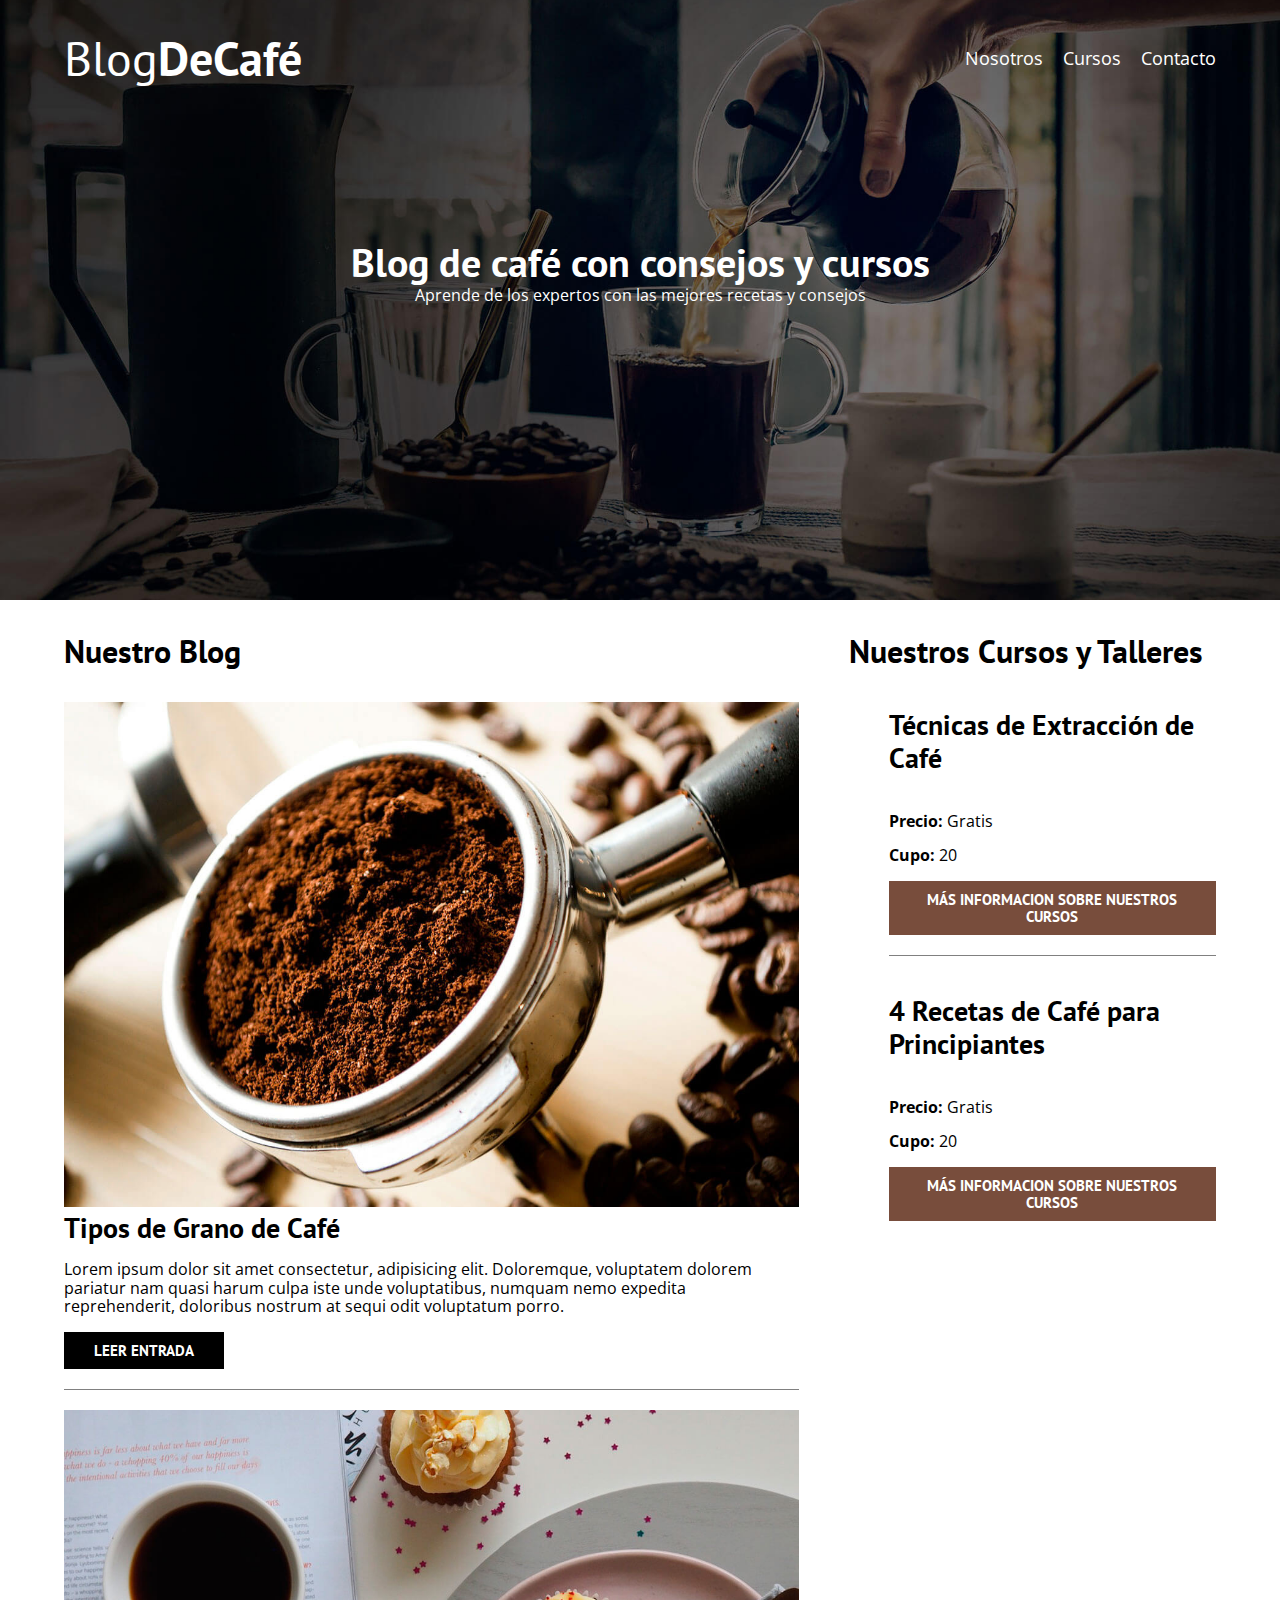
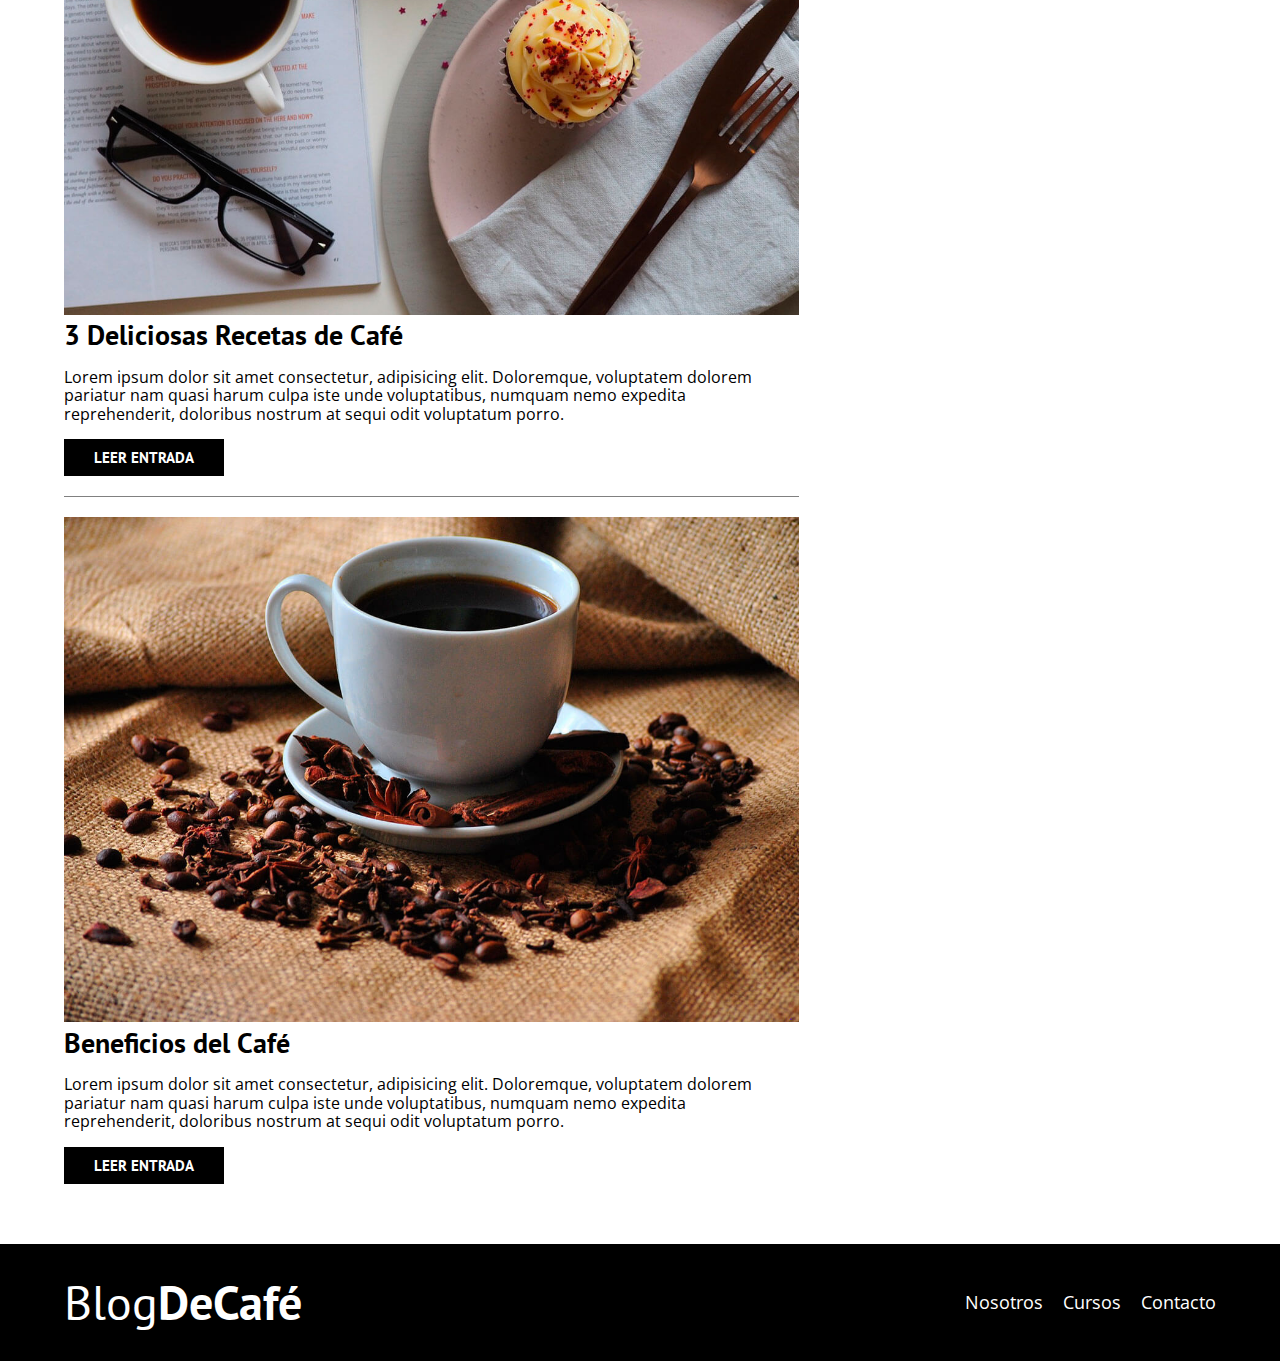
<file: index.html>
<!DOCTYPE html>
<html lang="en">
<head>
    <meta charset="UTF-8">
    <meta name="viewport" content="width=device-width, initial-scale=1.0">
    <title>BlogDeCafe</title>
    <meta name="description" content="Pagina Web de Blog de Café">
    <!--Preload-->
    <link rel="preload" href="CSS/normalize.css" as="style">
    <link rel="stylesheet" href="CSS/normalize.css">
    
    <link rel="preload" href="CSS/style.css" as="style">
    <link rel="stylesheet" href="CSS/style.css">

    <link rel="preconnect" href="https://fonts.googleapis.com">
    <link rel="preconnect" href="https://fonts.gstatic.com" crossorigin>

    <link rel="preload" href="https://fonts.googleapis.com/css2?family=Open+Sans&display=swap" crossorigin="crossorigin" as="font">
    <link href="https://fonts.googleapis.com/css2?family=Open+Sans&display=swap" rel="stylesheet">
    
    <link rel="preconnect" href="https://fonts.googleapis.com">
    <link rel="preconnect" href="https://fonts.gstatic.com" crossorigin>
    
    <link rel="preload" href="https://fonts.googleapis.com/css2?family=Open+Sans&family=PT+Sans:wght@400;700&display=swap" crossorigin="crossorigin" as="font">
    <link href="https://fonts.googleapis.com/css2?family=Open+Sans&family=PT+Sans:wght@400;700&display=swap" rel="stylesheet">
</head>
<body>
<!--Header-->
    <header class="header">
        
        <div class="contenedor">
            <div class="barra">
                <a class="logo" href="index.html">
                    <h1 class="barra__nombre no-margin centrar-texto">Blog<span class="barra_bold">DeCafé</span></h1>
                </a>
                <div class="navegacion">
                    <a href="nosotros.html" class="navegacion__enlace">Nosotros</a>
                    <a href="cursos.html" class="navegacion__enlace">Cursos</a>
                    <a href="contacto.html" class="navegacion__enlace">Contacto</a>
                </div>
            </div>
        </div>
        <div class="header__texto">
            <h2 class="no-margin">Blog de café con consejos y cursos</h2>
            <p class="no-margin">Aprende de los expertos con las mejores recetas y consejos</p>
        </div>
    </header>

<!--Contenido-->
    <div class="contenedor contenido-principal">
        <main class="blog">
            <h3>Nuestro Blog</h3>
            <article class="entrada">
                <div class="entrada__imagen">
                   
                    <img loading="lazy" src="IMG/blog1.jpg" alt="imagen blog">
                   
                </div>
                <div class="entrada__contenido">
                    <h4 class="no-margin">Tipos de Grano de Café</h4>
                    <p>Lorem ipsum dolor sit amet consectetur, adipisicing elit. Doloremque,
                        voluptatem dolorem pariatur nam quasi harum culpa iste unde voluptatibus, 
                        numquam nemo expedita reprehenderit, doloribus nostrum at sequi odit
                        voluptatum porro.
                    </p>
                    <a href="entrada.html" class="boton boton--primario">Leer Entrada</a>
                </div>
            </article>
            <article class="entrada">
                <div class="entrada__imagen">
                 
                    <img loading="lazy" src="IMG/blog2.jpg" alt="imagen blog">
                
                </div>
                <div class="entrada__contenido">
                    <h4 class="no-margin">3 Deliciosas Recetas de Café</h4>
                    <p>Lorem ipsum dolor sit amet consectetur, adipisicing elit. Doloremque,
                        voluptatem dolorem pariatur nam quasi harum culpa iste unde voluptatibus, 
                        numquam nemo expedita reprehenderit, doloribus nostrum at sequi odit
                        voluptatum porro.
                    </p>
                    <a href="entrada.html" class="boton boton--primario">Leer Entrada</a>
                </div>
            </article>
            <article class="entrada">
                <div class="entrada__imagen">
                    
                    <img loading="lazy" src="IMG/blog3.jpg" alt="imagen blog">
                
                </div>
                <div class="entrada__contenido">
                    <h4 class="no-margin">Beneficios del Café</h4>
                    <p>Lorem ipsum dolor sit amet consectetur, adipisicing elit. Doloremque,
                        voluptatem dolorem pariatur nam quasi harum culpa iste unde voluptatibus, 
                        numquam nemo expedita reprehenderit, doloribus nostrum at sequi odit
                        voluptatum porro.
                    </p>
                    <a href="entrada.html" class="boton boton--primario">Leer Entrada</a>
                </div>
            </article>
        </main>

<!--Aside- Barra lateral-->
        <aside class="sidebar">
            <h3>Nuestros Cursos y Talleres</h3>
            <ul class="cursos2">
                <li class="widget-curso">
                    <h4 class="no-padding">Técnicas de Extracción de Café</h4>
                    <p class="widget-curso__label">Precio: 
                         <span class="widget-curso__info">Gratis</span>
                    </p>
                    <p class="widget-curso__label">Cupo: 
                         <span class="widget-curso__info">20</span>
                    </p>
                    <a href="entrada.html" class="boton boton--secundario">Más Informacion Sobre Nuestros Cursos</a>
                </li>
                <li class="widget-curso">
                    <h4 class="no-padding">4 Recetas de Café para Principiantes</h4>
                    <p class="widget-curso__label">Precio: 
                         <span class="widget-curso__info">Gratis</span>
                    </p>
                    <p class="widget-curso__label">Cupo: 
                         <span class="widget-curso__info">20</span>
                        </p>
                        <a href="entrada.html" class="boton boton--secundario">Más Informacion Sobre Nuestros Cursos</a>
                </li>
            </ul>
        </aside>
    </div>
<!--Footer-->
    <footer class="footer">
        <div class="contenedor footer--pie">
            <div class="barra">
                <a class="logo" href="index.html">
                    <h1 class="barra__nombre no-margin centrar-texto">Blog<span class="barra_bold">DeCafé</span></h1>
                </a>
                <div class="navegacion">
                    <a href="nosotros.html" class="navegacion__enlace">Nosotros</a>
                    <a href="cursos.html" class="navegacion__enlace">Cursos</a>
                    <a href="contacto.html" class="navegacion__enlace">Contacto</a>
                </div>
            </div>
        </div>
    </footer>      
</body>
</html>
</file>
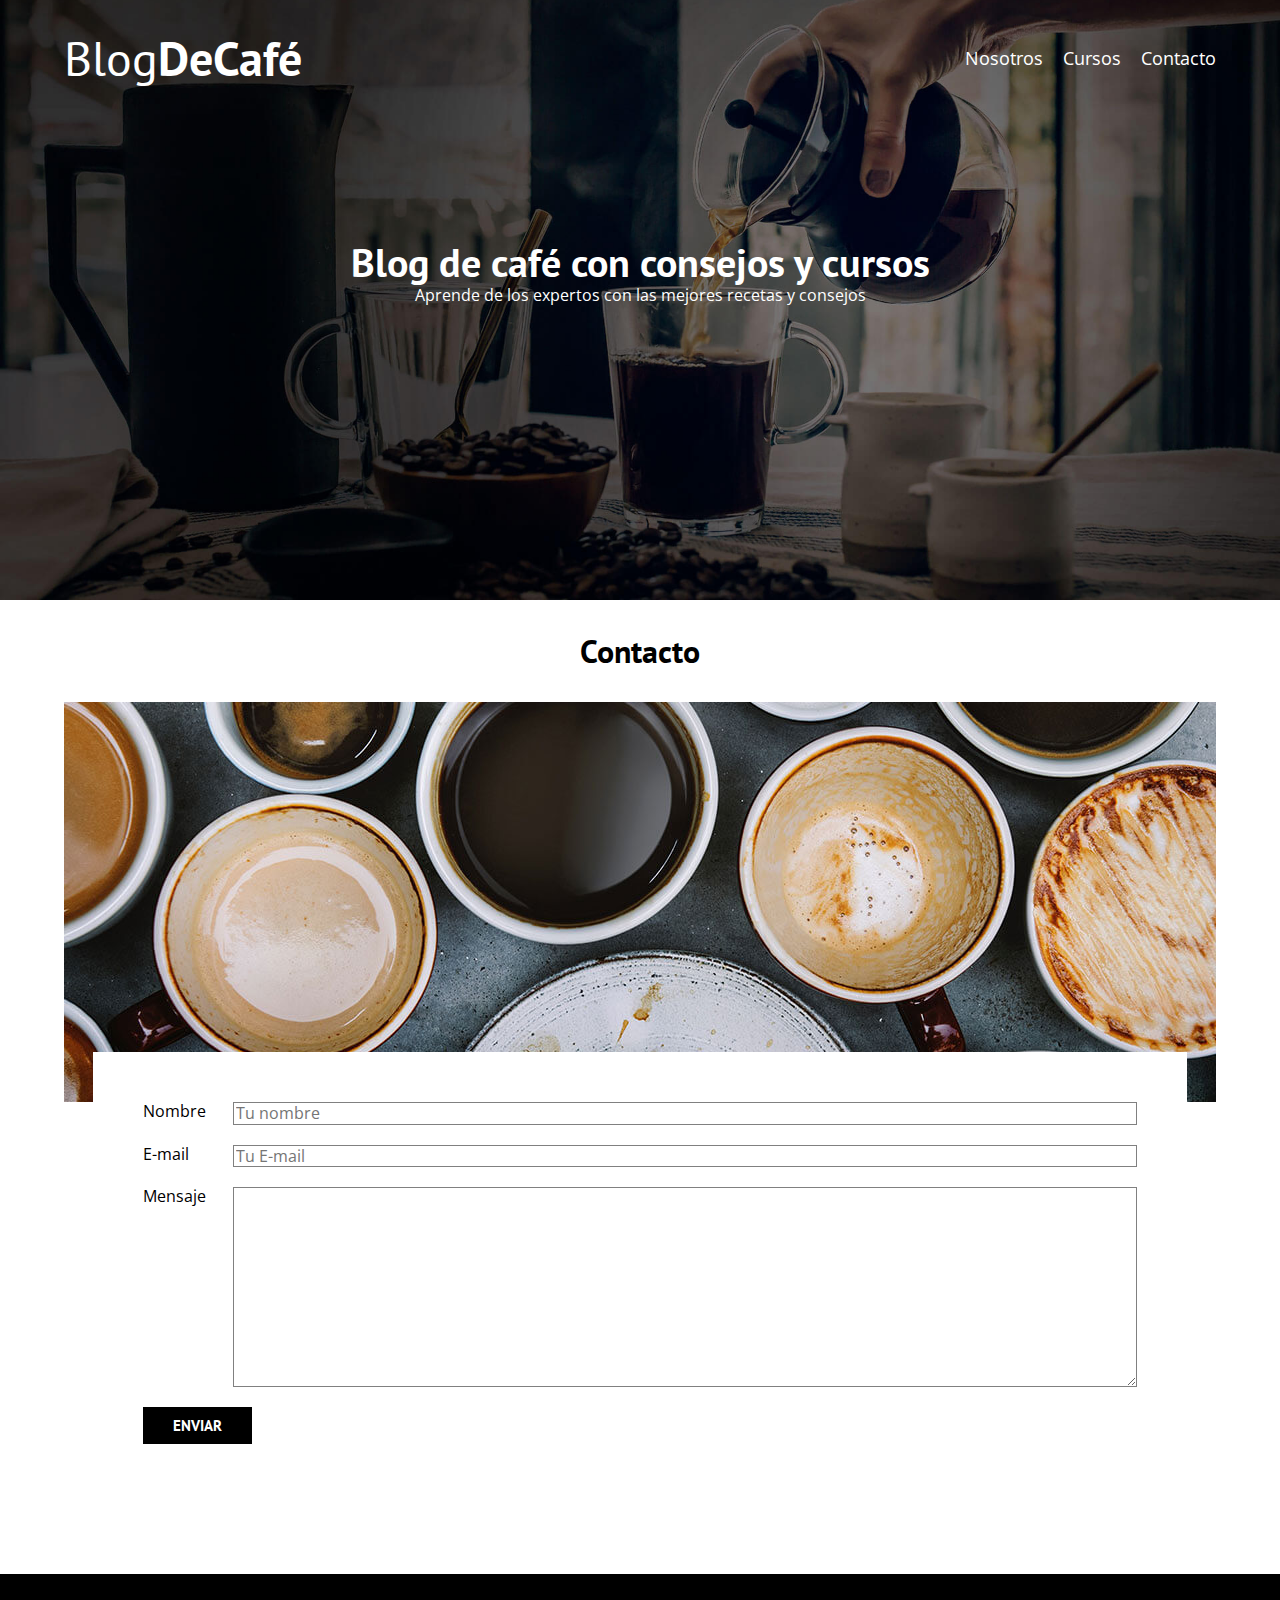
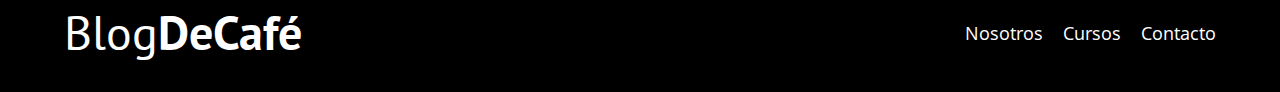
<file: contacto.html>
<!DOCTYPE html>
<html lang="en">
<head>
    <meta charset="UTF-8">
    <meta name="viewport" content="width=device-width, initial-scale=1.0">
    <title>BlogDeCafe</title>
    <meta name="description" content="Pagina Web de Blog de Café">
    <!--Preload-->
    <link rel="preload" href="CSS/normalize.css" as="style">
    <link rel="stylesheet" href="CSS/normalize.css">
    
    <link rel="preload" href="CSS/style.css" as="style">
    <link rel="stylesheet" href="CSS/style.css">

    <link rel="preconnect" href="https://fonts.googleapis.com">
    <link rel="preconnect" href="https://fonts.gstatic.com" crossorigin>

    <link rel="preload" href="https://fonts.googleapis.com/css2?family=Open+Sans&display=swap" crossorigin="crossorigin" as="font">
    <link href="https://fonts.googleapis.com/css2?family=Open+Sans&display=swap" rel="stylesheet">
    
    <link rel="preconnect" href="https://fonts.googleapis.com">
    <link rel="preconnect" href="https://fonts.gstatic.com" crossorigin>
    
    <link rel="preload" href="https://fonts.googleapis.com/css2?family=Open+Sans&family=PT+Sans:wght@400;700&display=swap" crossorigin="crossorigin" as="font">
    <link href="https://fonts.googleapis.com/css2?family=Open+Sans&family=PT+Sans:wght@400;700&display=swap" rel="stylesheet">
</head>

<body>
<!--Header-->
        <header class="header">
            
            <div class="contenedor">
                <div class="barra">
                    <a class="logo" href="index.html">
                        <h1 class="barra__nombre no-margin centrar-texto">Blog<span class="barra_bold">DeCafé</span></h1>
                    </a>
                    <div class="navegacion">
                        <a href="nosotros.html" class="navegacion__enlace">Nosotros</a>
                        <a href="cursos.html" class="navegacion__enlace">Cursos</a>
                        <a href="contacto.html" class="navegacion__enlace">Contacto</a>
                    </div>
                </div>
            </div>
            <div class="header__texto">
                <h2 class="no-margin">Blog de café con consejos y cursos</h2>
                <p class="no-margin">Aprende de los expertos con las mejores recetas y consejos</p>
            </div>
        </header>
<!--Nosotros-->
        <main class="contenedor">
            <h3 class="centrar-texto">Contacto</h3>
            
            <div class="imagen-bg"></div>
            
            <form class="formulario">
                
                <div class="campo"> 
                <label class="campo__label" for="nombre">Nombre</label>
                <input class="campo__field" type="text" placeholder="Tu nombre" id="nombre">
                </div>

                <div class="campo">
                <label class="campo__label" for="email">E-mail</label>
                <input class="campo__field" type="text" placeholder="Tu E-mail" id="email">
                </div>

                <div class="campo">
                <label class="campo__label" for="mensaje">Mensaje</label>
                <textarea class="campo__field campo__field--textarea" id="mensaje"></textarea>
                </div>

                <div class="campo">
                <input type="submit" value="Enviar" class="boton boton--primario">    
                </div>
            </form>
        </main>
<!--Footer-->
    <footer class="footer">
        <div class="contenedor footer--pie">
            <div class="barra">
                <a class="logo" href="index.html">
                    <h1 class="barra__nombre no-margin centrar-texto">Blog<span class="barra_bold">DeCafé</span></h1>
                </a>
                <div class="navegacion">
                    <a href="nosotros.html" class="navegacion__enlace">Nosotros</a>
                    <a href="cursos.html" class="navegacion__enlace">Cursos</a>
                    <a href="contacto.html" class="navegacion__enlace">Contacto</a>
                </div>
            </div>
        </div>
    </footer>      
</body>
</html>
</file>
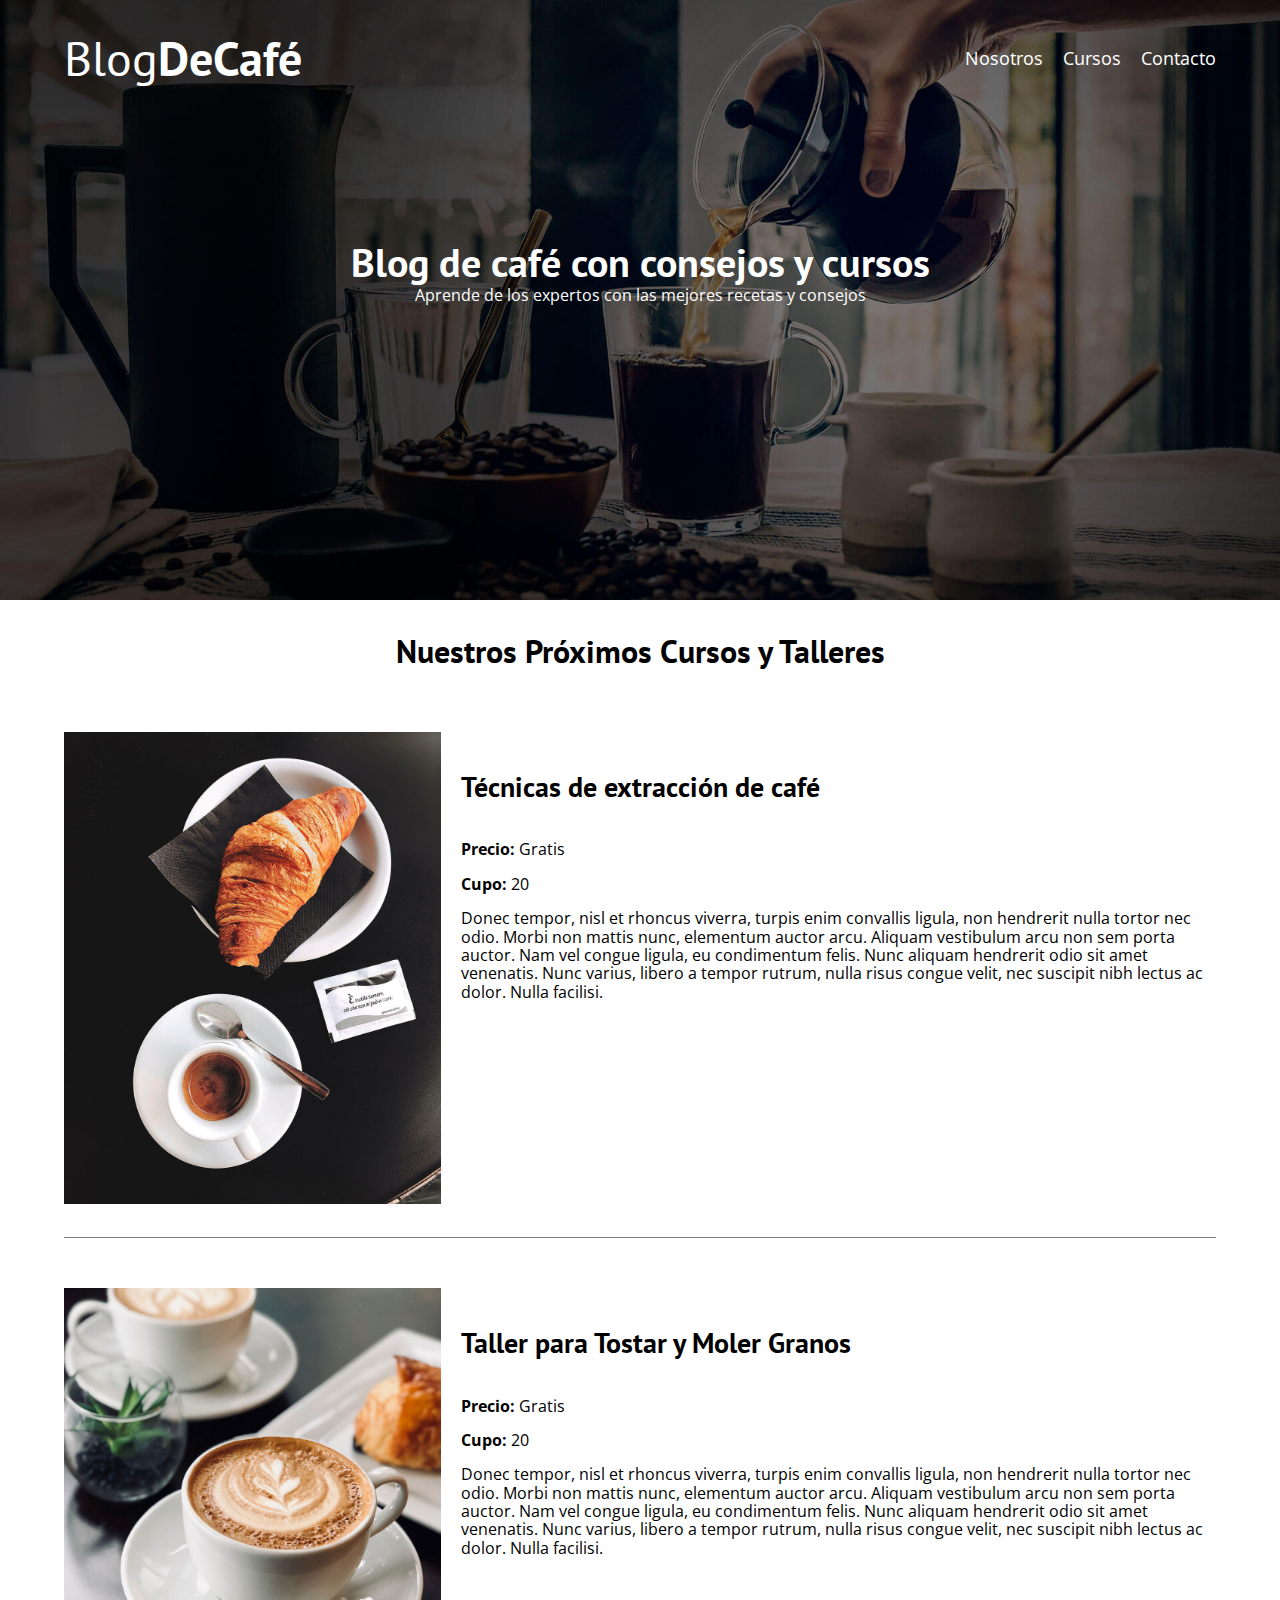
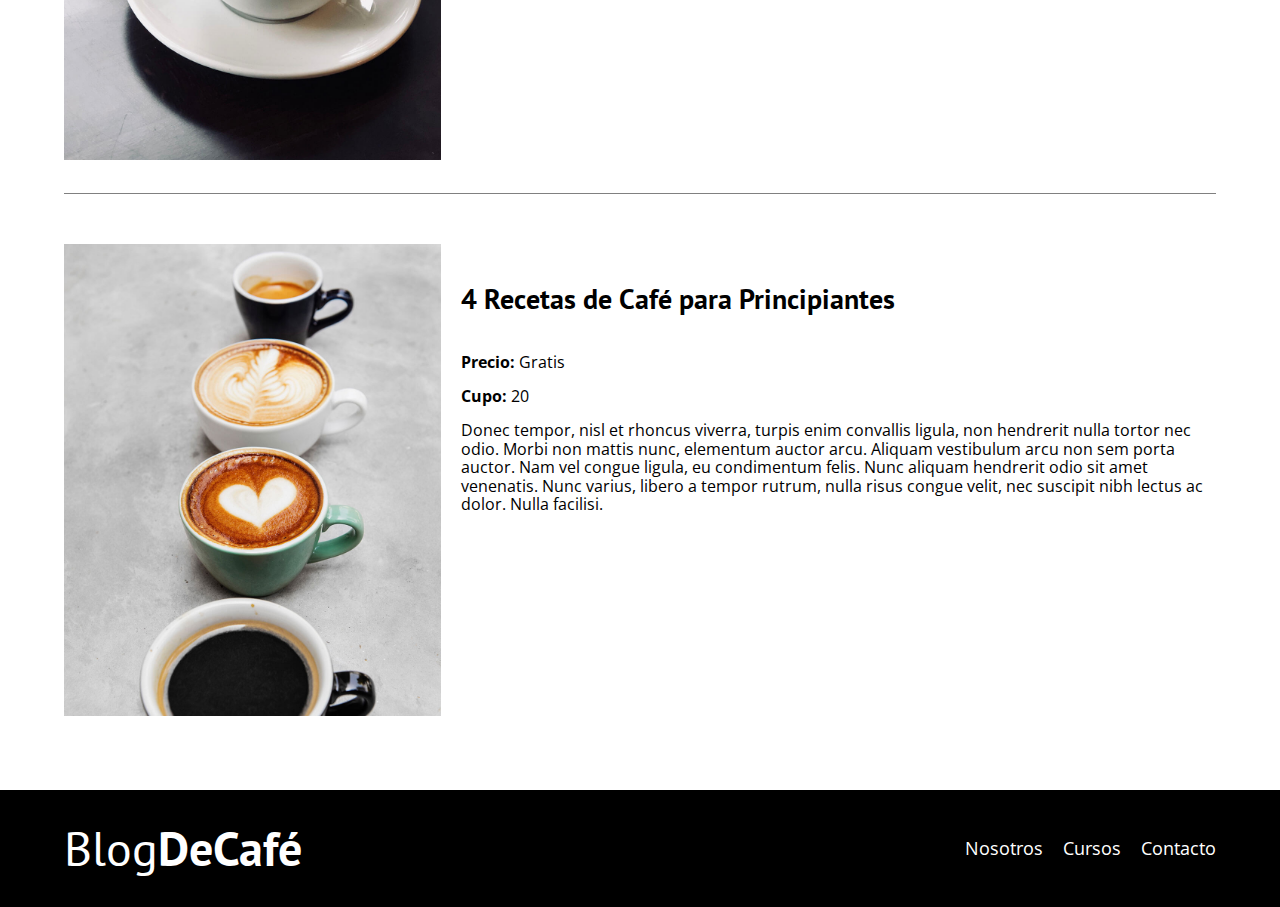
<file: cursos.html>
<!DOCTYPE html>
<html lang="en">
<head>
    <meta charset="UTF-8">
    <meta name="viewport" content="width=device-width, initial-scale=1.0">
    <title>BlogDeCafe</title>
    <!--Preload-->
    <link rel="preload" href="CSS/normalize.css" as="style">
    <link rel="stylesheet" href="CSS/normalize.css">
    
    <link rel="preload" href="CSS/style.css" as="style">
    <link rel="stylesheet" href="CSS/style.css">

    <link rel="preconnect" href="https://fonts.googleapis.com">
    <link rel="preconnect" href="https://fonts.gstatic.com" crossorigin>

    <link rel="preload" href="https://fonts.googleapis.com/css2?family=Open+Sans&display=swap" crossorigin="crossorigin" as="font">
    <link href="https://fonts.googleapis.com/css2?family=Open+Sans&display=swap" rel="stylesheet">
    
    <link rel="preconnect" href="https://fonts.googleapis.com">
    <link rel="preconnect" href="https://fonts.gstatic.com" crossorigin>
    
    <link rel="preload" href="https://fonts.googleapis.com/css2?family=Open+Sans&family=PT+Sans:wght@400;700&display=swap" crossorigin="crossorigin" as="font">
    <link href="https://fonts.googleapis.com/css2?family=Open+Sans&family=PT+Sans:wght@400;700&display=swap" rel="stylesheet">
</head>
<body>
<!--Header-->
    <header class="header">
        
        <div class="contenedor">
            <div class="barra">
                <a class="logo" href="index.html">
                    <h1 class="barra__nombre no-margin centrar-texto">Blog<span class="barra_bold">DeCafé</span></h1>
                </a>
                <div class="navegacion">
                    <a href="nosotros.html" class="navegacion__enlace">Nosotros</a>
                    <a href="cursos.html" class="navegacion__enlace">Cursos</a>
                    <a href="contacto.html" class="navegacion__enlace">Contacto</a>
                </div>
            </div>
        </div>
        <div class="header__texto">
            <h2 class="no-margin">Blog de café con consejos y cursos</h2>
            <p class="no-margin">Aprende de los expertos con las mejores recetas y consejos</p>
        </div>
    </header>

<!--Contenido-->
    <main class="contenedor">
            <h3 class="centrar-texto">Nuestros Próximos Cursos y Talleres</h3>
                <div class="cursos">
                    <div class="cursos__imagen">
                        
                        <img loading="lazy" src="IMG/curso1.jpg" alt="imagen del Curso">
                        
                    </div>
                <div class="cursos__contenido">
                    <h4 class="no-padding">Técnicas de extracción de café</h4>
                        <p class="curso__label">Precio: 
                            <span class="curso__info">Gratis</span>
                        </p>
                        <p class="curso__label">Cupo: 
                            <span class="curso__info">20</span>
                        </p>
                        <p>
                            Donec tempor, nisl et rhoncus viverra, turpis enim convallis ligula, non hendrerit nulla tortor nec odio. Morbi non mattis nunc, elementum auctor arcu. Aliquam vestibulum arcu non sem porta auctor. Nam vel congue ligula, eu condimentum felis. Nunc aliquam hendrerit odio sit amet venenatis. Nunc varius, libero a tempor rutrum, nulla risus congue velit, nec suscipit nibh lectus ac dolor. Nulla facilisi.
                        </p>
                </div>
                </div><!--Cierre Div Cursos-->
                <div class="cursos">
                    <div class="cursos__imagen">
                       
                        <img loading="lazy" src="IMG/curso2.jpg" alt="imagen del Curso">
                        
                    </div>
                <div class="cursos__contenido">
                    <h4 class="no-padding">Taller para Tostar y Moler Granos</h4>
                        <p class="curso__label">Precio: 
                            <span class="curso__info">Gratis</span>
                        </p>
                        <p class="curso__label">Cupo: 
                            <span class="curso__info">20</span>
                        </p>
                        <p>
                            Donec tempor, nisl et rhoncus viverra, turpis enim convallis ligula, non hendrerit nulla tortor nec odio. Morbi non mattis nunc, elementum auctor arcu. Aliquam vestibulum arcu non sem porta auctor. Nam vel congue ligula, eu condimentum felis. Nunc aliquam hendrerit odio sit amet venenatis. Nunc varius, libero a tempor rutrum, nulla risus congue velit, nec suscipit nibh lectus ac dolor. Nulla facilisi.
                        </p>
                </div>
                </div><!--Cierre Div Cursos-->
                <div class="cursos">
                    <div class="cursos__imagen">
                        
                        <img loading="lazy" src="IMG/curso3.jpg" alt="imagen del curso">
                        
                    </div>
                <div class="cursos__contenido">
                    <h4 class="no-padding">4 Recetas de Café para Principiantes</h4>
                        <p class="curso__label">Precio: 
                            <span class="curso__info">Gratis</span>
                        </p>
                        <p class="curso__label">Cupo: 
                            <span class="curso__info">20</span>
                        </p>
                        <p>
                            Donec tempor, nisl et rhoncus viverra, turpis enim convallis ligula, non hendrerit nulla tortor nec odio. Morbi non mattis nunc, elementum auctor arcu. Aliquam vestibulum arcu non sem porta auctor. Nam vel congue ligula, eu condimentum felis. Nunc aliquam hendrerit odio sit amet venenatis. Nunc varius, libero a tempor rutrum, nulla risus congue velit, nec suscipit nibh lectus ac dolor. Nulla facilisi.
                        </p>
                </div>
                </div><!--Cierre Div Cursos-->

    </main>
<!--Footer-->
    <footer class="footer">
        <div class="contenedor footer--pie">
            <div class="barra">
                <a class="logo" href="index.html">
                    <h1 class="barra__nombre no-margin centrar-texto">Blog<span class="barra_bold">DeCafé</span></h1>
                </a>
                <div class="navegacion">
                    <a href="nosotros.html" class="navegacion__enlace">Nosotros</a>
                    <a href="cursos.html" class="navegacion__enlace">Cursos</a>
                    <a href="contacto.html" class="navegacion__enlace">Contacto</a>
                </div>
            </div>
        </div>
    </footer>      
</body>
</html>
</file>
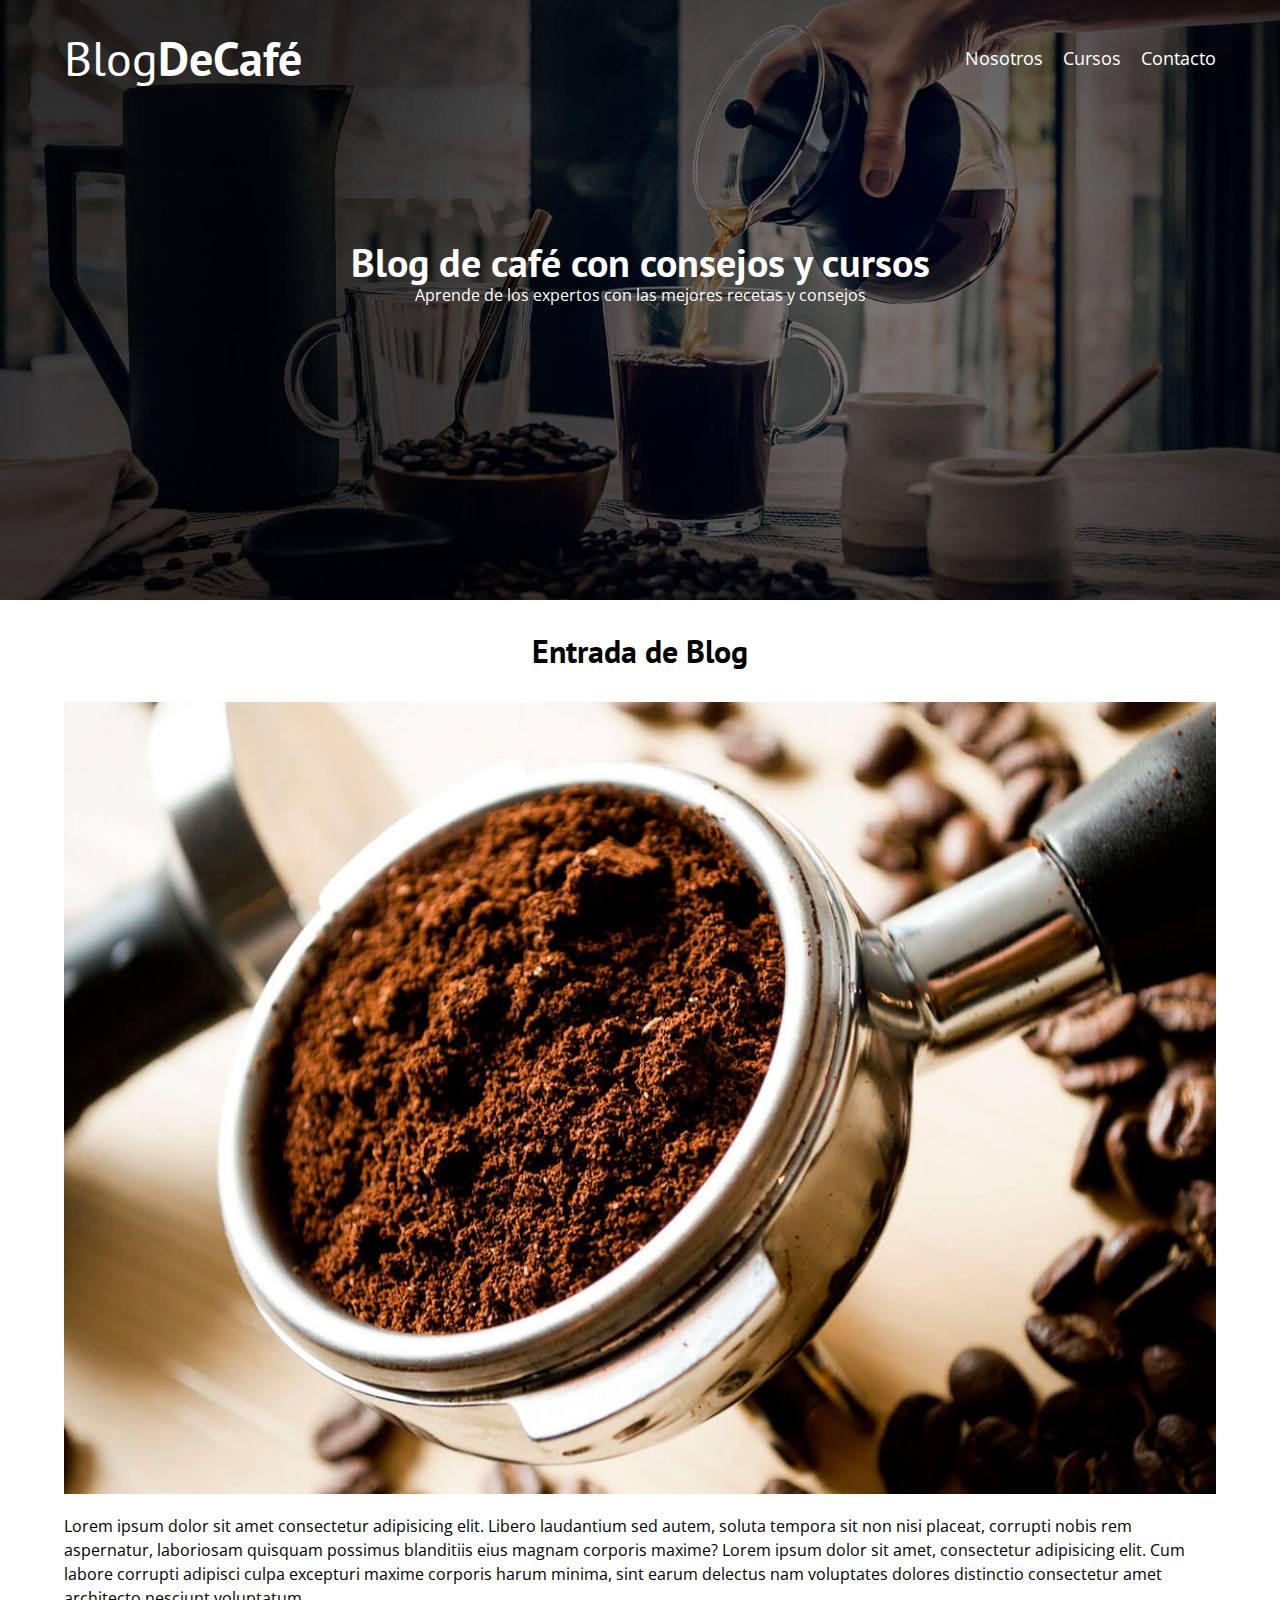
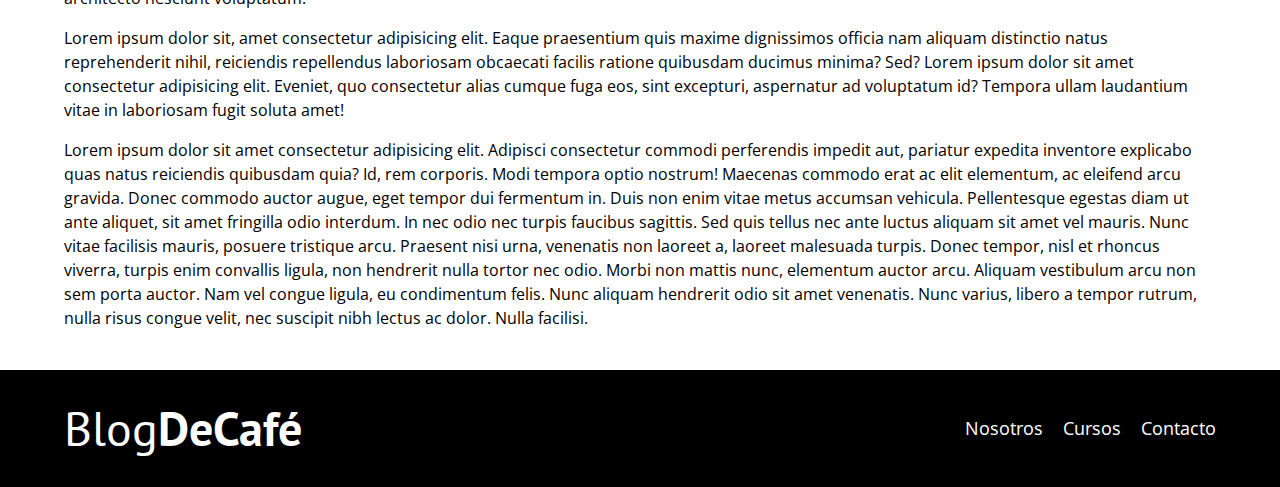
<file: entrada.html>
<!DOCTYPE html>
<html lang="en">
<head>
    <meta charset="UTF-8">
    <meta name="viewport" content="width=device-width, initial-scale=1.0">
    <title>BlogDeCafe</title>
    <meta name="description" content="Pagina Web de Blog de Café">
    <!--Preload-->
    <link rel="preload" href="CSS/normalize.css" as="style">
    <link rel="stylesheet" href="CSS/normalize.css">
    
    <link rel="preload" href="CSS/style.css" as="style">
    <link rel="stylesheet" href="CSS/style.css">

    <link rel="preconnect" href="https://fonts.googleapis.com">
    <link rel="preconnect" href="https://fonts.gstatic.com" crossorigin>

    <link rel="preload" href="https://fonts.googleapis.com/css2?family=Open+Sans&display=swap" crossorigin="crossorigin" as="font">
    <link href="https://fonts.googleapis.com/css2?family=Open+Sans&display=swap" rel="stylesheet">
    
    <link rel="preconnect" href="https://fonts.googleapis.com">
    <link rel="preconnect" href="https://fonts.gstatic.com" crossorigin>
    
    <link rel="preload" href="https://fonts.googleapis.com/css2?family=Open+Sans&family=PT+Sans:wght@400;700&display=swap" crossorigin="crossorigin" as="font">
    <link href="https://fonts.googleapis.com/css2?family=Open+Sans&family=PT+Sans:wght@400;700&display=swap" rel="stylesheet">
</head>

<body>
<!--Header-->
        <header class="header">
            
            <div class="contenedor">
                <div class="barra">
                    <a class="logo" href="index.html">
                        <h1 class="barra__nombre no-margin centrar-texto">Blog<span class="barra_bold">DeCafé</span></h1>
                    </a>
                    <div class="navegacion">
                        <a href="nosotros.html" class="navegacion__enlace">Nosotros</a>
                        <a href="cursos.html" class="navegacion__enlace">Cursos</a>
                        <a href="contacto.html" class="navegacion__enlace">Contacto</a>
                    </div>
                </div>
            </div>
            <div class="header__texto">
                <h2 class="no-margin">Blog de café con consejos y cursos</h2>
                <p class="no-margin">Aprende de los expertos con las mejores recetas y consejos</p>
            </div>
        </header>
<!--Nosotros-->
        <main class="contenedor">           
                <h3 class="centrar-texto">Entrada de Blog</h3>
                <div class="entrada-blog">
                    <div class="entrada-blog__imagen">
                        <img src="IMG/blog1.jpg" alt="Entrada Blog">
                    </div>
                
                <div class="entrada-blog__informacion">
                    <p>
                        Lorem ipsum dolor sit amet consectetur adipisicing elit. Libero laudantium sed autem, soluta tempora sit non nisi placeat, corrupti nobis rem aspernatur, laboriosam quisquam possimus blanditiis eius magnam corporis maxime?
                        Lorem ipsum dolor sit amet, consectetur adipisicing elit. Cum labore corrupti adipisci culpa excepturi maxime corporis harum minima, sint earum delectus nam voluptates dolores distinctio consectetur amet architecto nesciunt voluptatum.
                    </p>
                    <p>
                        Lorem ipsum dolor sit, amet consectetur adipisicing elit. Eaque praesentium quis maxime dignissimos officia nam aliquam distinctio natus reprehenderit nihil, reiciendis repellendus laboriosam obcaecati facilis ratione quibusdam ducimus minima? Sed?
                        Lorem ipsum dolor sit amet consectetur adipisicing elit. Eveniet, quo consectetur alias cumque fuga eos, sint excepturi, aspernatur ad voluptatum id? Tempora ullam laudantium vitae in laboriosam fugit soluta amet!
                    </p>
                    <p>
                        Lorem ipsum dolor sit amet consectetur adipisicing elit. Adipisci consectetur commodi perferendis impedit aut, pariatur expedita inventore explicabo quas natus reiciendis quibusdam quia? Id, rem corporis. Modi tempora optio nostrum!
                        Maecenas commodo erat ac elit elementum, ac eleifend arcu gravida. Donec commodo auctor augue, eget tempor dui fermentum in. Duis non enim vitae metus accumsan vehicula. Pellentesque egestas diam ut ante aliquet, sit amet fringilla odio interdum. In nec odio nec turpis faucibus sagittis. Sed quis tellus nec ante luctus aliquam sit amet vel mauris. Nunc vitae facilisis mauris, posuere tristique arcu. Praesent nisi urna, venenatis non laoreet a, laoreet malesuada turpis. Donec tempor, nisl et rhoncus viverra, turpis enim convallis ligula, non hendrerit nulla tortor nec odio. Morbi non mattis nunc, elementum auctor arcu. Aliquam vestibulum arcu non sem porta auctor. Nam vel congue ligula, eu condimentum felis. Nunc aliquam hendrerit odio sit amet venenatis. Nunc varius, libero a tempor rutrum, nulla risus congue velit, nec suscipit nibh lectus ac dolor. Nulla facilisi.
                    </p>
                </div>    
                </div>            
        </main>
<!--Footer-->
    <footer class="footer">
        <div class="contenedor footer--pie">
            <div class="barra">
                <a class="logo" href="index.html">
                    <h1 class="barra__nombre no-margin centrar-texto">Blog<span class="barra_bold">DeCafé</span></h1>
                </a>
                <div class="navegacion">
                    <a href="nosotros.html" class="navegacion__enlace">Nosotros</a>
                    <a href="cursos.html" class="navegacion__enlace">Cursos</a>
                    <a href="contacto.html" class="navegacion__enlace">Contacto</a>
                </div>
            </div>
        </div>
    </footer>      
</body>
</html>
</file>
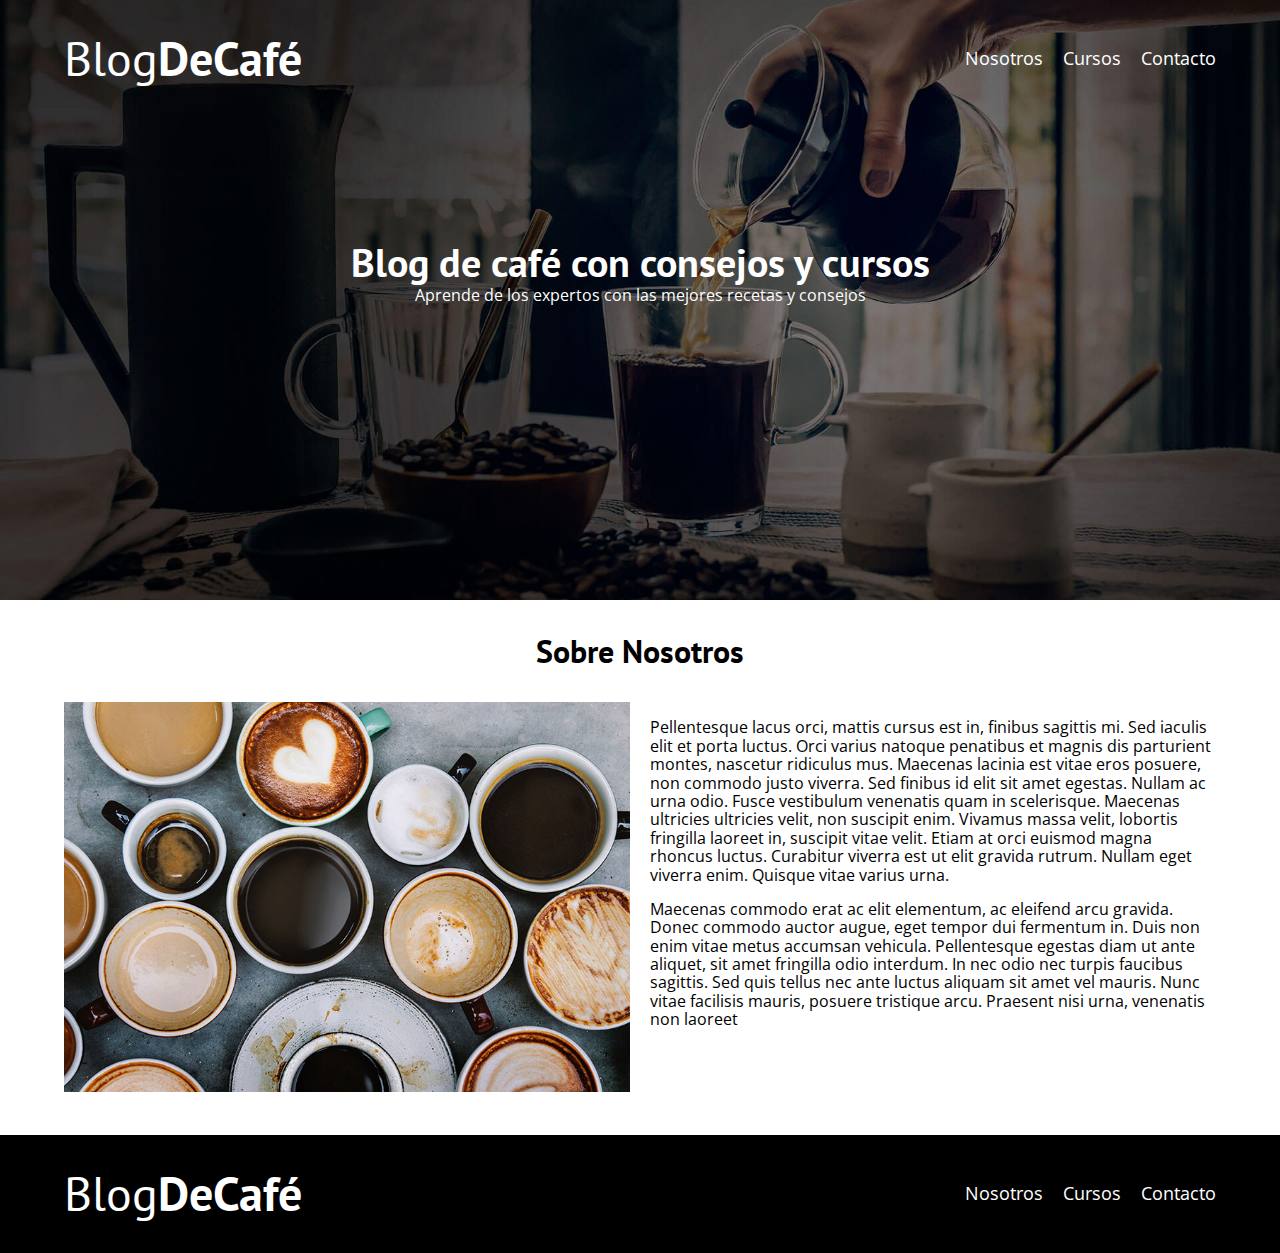
<file: nosotros.html>
<!DOCTYPE html>
<html lang="en">
<head>
    <meta charset="UTF-8">
    <meta name="viewport" content="width=device-width, initial-scale=1.0">
    <title>BlogDeCafe</title>
    <!--Preload-->
    <link rel="preload" href="CSS/normalize.css" as="style">
    <link rel="stylesheet" href="CSS/normalize.css">
    
    <link rel="preload" href="CSS/style.css" as="style">
    <link rel="stylesheet" href="CSS/style.css">

    <link rel="preconnect" href="https://fonts.googleapis.com">
    <link rel="preconnect" href="https://fonts.gstatic.com" crossorigin>

    <link rel="preload" href="https://fonts.googleapis.com/css2?family=Open+Sans&display=swap" crossorigin="crossorigin" as="font">
    <link href="https://fonts.googleapis.com/css2?family=Open+Sans&display=swap" rel="stylesheet">
    
    <link rel="preconnect" href="https://fonts.googleapis.com">
    <link rel="preconnect" href="https://fonts.gstatic.com" crossorigin>
    
    <link rel="preload" href="https://fonts.googleapis.com/css2?family=Open+Sans&family=PT+Sans:wght@400;700&display=swap" crossorigin="crossorigin" as="font">
    <link href="https://fonts.googleapis.com/css2?family=Open+Sans&family=PT+Sans:wght@400;700&display=swap" rel="stylesheet">
</head>

<body>
<!--Header-->
        <header class="header">
            
            <div class="contenedor">
                <div class="barra">
                    <a class="logo" href="index.html">
                        <h1 class="barra__nombre no-margin centrar-texto">Blog<span class="barra_bold">DeCafé</span></h1>
                    </a>
                    <div class="navegacion">
                        <a href="nosotros.html" class="navegacion__enlace">Nosotros</a>
                        <a href="cursos.html" class="navegacion__enlace">Cursos</a>
                        <a href="contacto.html" class="navegacion__enlace">Contacto</a>
                    </div>
                </div>
            </div>
            <div class="header__texto">
                <h2 class="no-margin">Blog de café con consejos y cursos</h2>
                <p class="no-margin">Aprende de los expertos con las mejores recetas y consejos</p>
            </div>
        </header>
<!--Nosotros-->
        <main class="contenedor">
            
                <h3 class="centrar-texto">Sobre Nosotros</h3>
            
            <div class="nosotros">
                <div class="nosotros__imagen">
                <img src="IMG/nosotros.jpg" alt="Nosotros">
                </div>  
                
                <div class="nosotros__contenido">
                <p>
                    Pellentesque lacus orci, mattis cursus est in, finibus sagittis mi. Sed iaculis elit et porta luctus. Orci varius natoque penatibus et magnis dis parturient montes, nascetur ridiculus mus. Maecenas lacinia est vitae eros posuere, non commodo justo viverra. Sed finibus id elit sit amet egestas. Nullam ac urna odio. Fusce vestibulum venenatis quam in scelerisque. Maecenas ultricies ultricies velit, non suscipit enim. Vivamus massa velit, lobortis fringilla laoreet in, suscipit vitae velit. Etiam at orci euismod magna rhoncus luctus. Curabitur viverra est ut elit gravida rutrum. Nullam eget viverra enim. Quisque vitae varius urna.
                </p>
                <p>
                    Maecenas commodo erat ac elit elementum, ac eleifend arcu gravida. Donec commodo auctor augue, eget tempor dui fermentum in. Duis non enim vitae metus accumsan vehicula. Pellentesque egestas diam ut ante aliquet, sit amet fringilla odio interdum. In nec odio nec turpis faucibus sagittis. Sed quis tellus nec ante luctus aliquam sit amet vel mauris. Nunc vitae facilisis mauris, posuere tristique arcu. Praesent nisi urna, venenatis non laoreet
                </p>
                </div>
            </div>
        </main>
<!--Footer-->
    <footer class="footer">
        <div class="contenedor footer--pie">
            <div class="barra">
                <a class="logo" href="index.html">
                    <h1 class="barra__nombre no-margin centrar-texto">Blog<span class="barra_bold">DeCafé</span></h1>
                </a>
                <div class="navegacion">
                    <a href="nosotros.html" class="navegacion__enlace">Nosotros</a>
                    <a href="cursos.html" class="navegacion__enlace">Cursos</a>
                    <a href="contacto.html" class="navegacion__enlace">Contacto</a>
                </div>
            </div>
        </div>
    </footer>      
</body>
</html>
</file>
<file: CSS/style.css>
/*Tabla predeterminada para cargar los valores mediante una variable*/

:root {
    --fuenteHeading: 'PT Sans', sans-serif; /*Fuentes para titulos*/
    --fuenteParrafos: 'Open Sans', sans-serif; /*Fuentes para parrafos*/

    --marron: #784d3c;
    --blanco: white;
    --negro: black;
    --gris: gray;


}
/*Esto es para que 1rem sea igual a 10px para las escalas de la pagina*/
html{
    box-sizing: border-box;
    font-size: 62.5%;
}
/*Esto es para hacer mas dinamico los estilos de manera heredada, desde la tag HTML.*/
*,*::before, *,*::after{
    box-sizing: inherit;
}
body{
    font-family: var(--fuenteParrafos);
    font-size: 1.6rem;
    margin: 0 auto;
}

/*Globales para todo el codigo, ya que se usaran frecuentemente*/
.contenedor{
    max-width: 120rem;
    width: 90%;
    margin: 0 auto;
}

a{
    text-decoration: none;
}

h1, h2, h3, h4{
    font-family: var(--fuenteHeading);
    line-height: 1.2;
}
h1{
    font-size: 4.8rem;
}
h2{
    font-size: 4rem;
}
h3{
    font-size: 3.2rem;
}
h4{
    font-size: 2.8rem;
}

img{
    max-width: 100%;
}

/*Utilidades*/

/*Para eliminar los margenes automaticos que agregan los exploradores por defecto*/
.no-margin{
    margin: 0;
}
/*Para eliminar el padding automatico que agregan los exploradores por defecto*/
.no-padding{
    padding: 0;
}

.centrar-texto{
    text-align: center;
}

/*Header Styles*/
.header{
    background-image: url(../IMG/banner.jpg);
    height: 60rem;
    background-size: cover;
    background-repeat: no-repeat;
    background-position: center center;
}
.header__texto{
    text-align: center;
    color: var(--blanco);
    margin-top: 5rem;
}
@media (min-width: 768px) {
    .header__texto{
        margin-top: 15rem;
    }
}

/*Media query para hacer responsive el blog*/
@media (min-width: 768px) {
    .barra{
        display: flex;
        justify-content: space-between; /*Para alinear itens horizontalmente*/
        align-items: center;  /*Para alinear itens verticalmente*/
    }
}

.logo{
    color: var(--blanco);
}

.barra{
    padding-top: 3rem;
}
.barra__nombre{
    font-weight: normal;
}
.barra_bold{
    font-weight: bold;
}

/*Navegacion Header*/
@media (min-width: 768px) {
    .navegacion{
        display: flex;
        gap: 2rem; /*espacion entre elementos horizontalmente*/
    }
}

.navegacion__enlace{
    display: block;
    text-align: center;
    font-size: 1.8rem;
    color: var(--blanco);
}

/*Aside y Contenido*/

@media (min-width: 768px) {
    .contenido-principal{
        display: grid;
        grid-template-columns: 2fr 1fr;
        column-gap: 5rem;
    }
}

/*border al final del articulo*/
.entrada{
    border-bottom: 1px solid var(--gris);
    margin-bottom: 2rem;
}
.entrada:last-of-type{
    border: none;
    margin-bottom: 0;
}

/*Botones*/
.boton{
    display: block;
    font-family: var(--fuenteHeading);
    color: var(--blanco);
    text-align: center;
    padding: 1rem 3rem;
    font-size: 1.5rem;
    text-transform: uppercase;
    font-weight: bold;
    margin-bottom: 2rem;
    border: none;

}

.boton:hover{
    cursor: pointer;
}
@media (min-width: 768px) {
    .boton{
        display: inline-block;
    }
}

.boton--primario{
    background-color: var(--negro);
}
.boton--secundario{
    background-color: var(--marron);
}
/*Aside*/

.widget-curso{
    list-style: none;
    border-bottom: 1px solid var(--gris);
    margin-bottom: 2rem;
    
}
.widget-curso:last-of-type{
    border: none;
    margin-bottom: 0;
}
.widget-curso__label{
    font-family: var(--fuenteParrafos);
    font-weight: bold;
}
.widget-curso__info{
    font-family: var(--fuenteParrafos);
    font-weight: normal;
}
/*Footer*/
.footer{
    background-color: var(--negro);
    padding-bottom: 3rem;
    margin-top: 4rem;
    
}

/*Nosotros Pagina*/


@media (min-width: 768px) {
    .nosotros{
        display: grid;
        grid-template-columns: repeat(2, 1fr);
        column-gap: 2rem;
    
    }
}
.parrafo{
    font-family: var(--fuenteParrafos);
    line-height: 1.5;
    text-align: left;
}

/*Cursos Pagina*/
.cursos{
    padding: 3rem 0;
    border-bottom: 1px solid var(--gris);
    margin-bottom: 2rem;
    
   }
   .cursos:last-of-type{
    border: none;
    margin-bottom: 0;
   }

@media (min-width: 768px) {
   .cursos{
    display: grid;
    grid-template-columns: 1fr 2fr;
    column-gap: 2rem;
   }

}

.curso__label{
    font-family: var(--fuenteParrafos);
    font-weight: bold;
}
.curso__info{
    font-family: var(--fuenteParrafos);
    font-weight: normal;
}

/*Entrada Blog*/
.entrada-blog__informacion{
    font-family: var(--fuentep);
    font-weight: 400;
    text-align: left;
    line-height: 150%;
}

/*Contacto pagina*/

.imagen-bg{
    background-image: url(../IMG/contacto.jpg);
    height: 40rem;
}

.formulario{
    background-color: var(--blanco);
    margin: -5rem auto 0 auto;
    width: 95%;
    padding: 5rem;
}

.campo{
    display: flex;
    margin-bottom: 2rem;
}
.campo__label{
    flex: 0 0 9rem;

}

.campo__field{
    flex: 1;
    border: 1px solid var(--gris);
}

.campo__field--textarea{
    height: 20rem;
}
</file>
